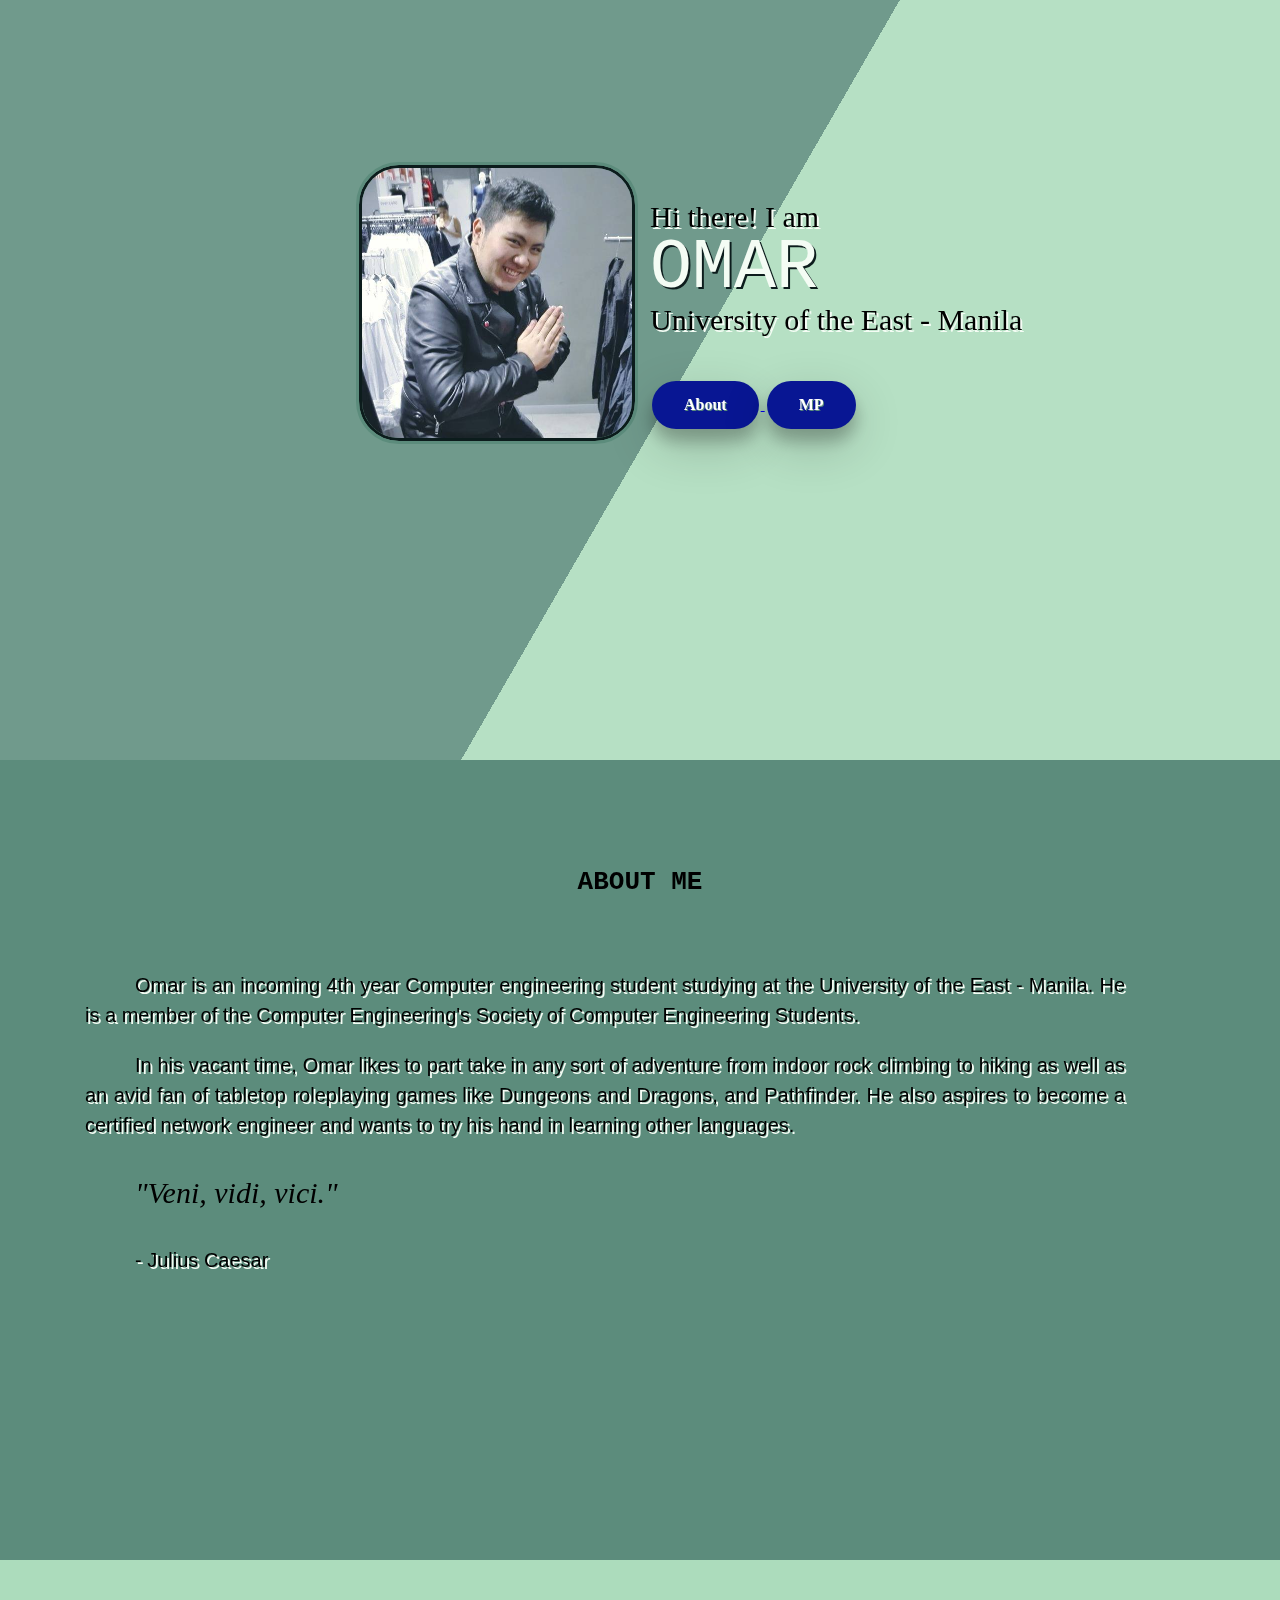
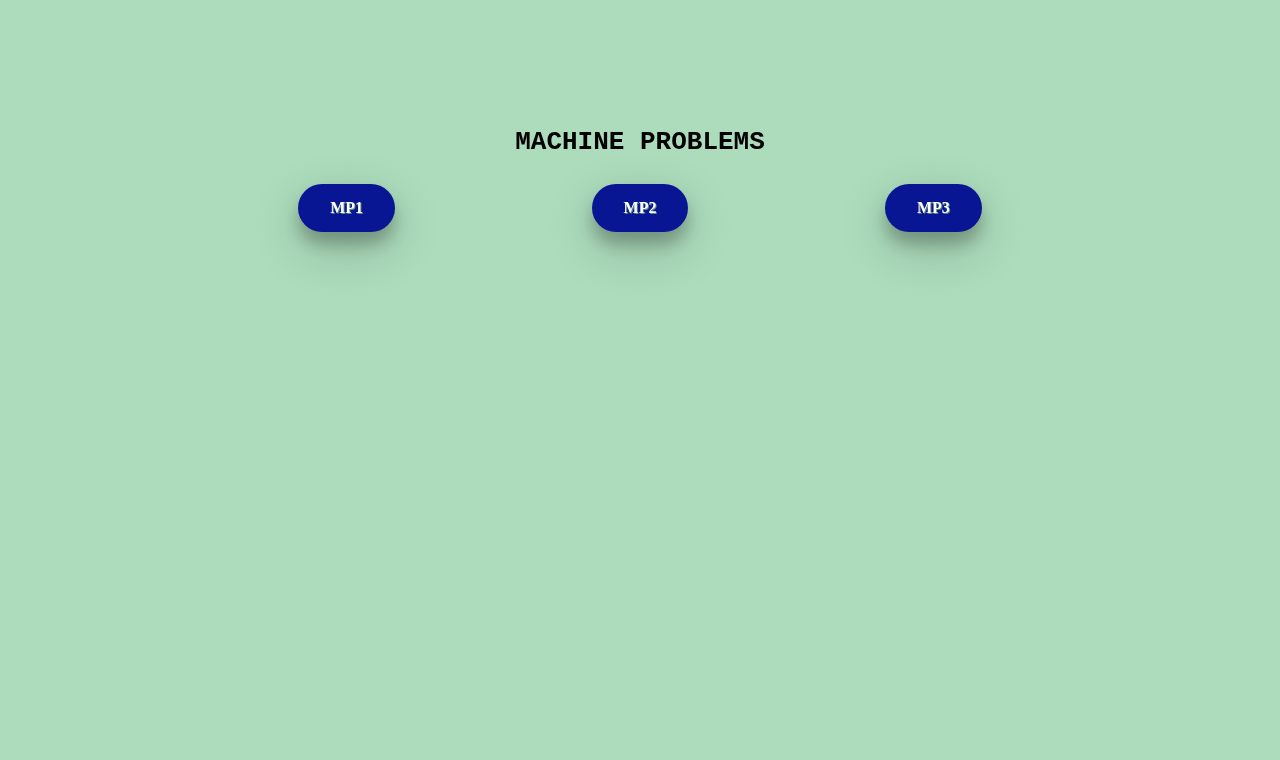
<file: web/index.html>
<!DOCTYPE html>
<html lang="en">
<head>
	<meta name="viewport" content="width=device-width, initial-scale=1">
	<link rel="stylesheet" href="mainface.css">
	<title>Omar's Portfolio</title>
</head>

<body>
	<div style="height: 600px;">
        <div class="bg"></div>
        <div class="bg bg2"></div>
        <div class="bg bg3"></div>
        <div class="content; row" style="margin-top: 12.5%;">
            <div class="column" style="text-align: right;">
                <img class="profilePic" src="fb_omar.jpg" width="270" height="270" alt="Profile Picture">
            </div>
            <div class="column">
                <div class="row">
                    <div class="column">
                        <p class="fontstyle" style="text-shadow: 2px 2px #f4fcf4;">Hi there! I am</p>
                        <p style="font-size: 70px; margin-top: -35px; font-family: monospace;
                        color: #f4fcf4; text-shadow: 2px 2px #0c1c1c;" >OMAR</p>
                        <p class="fontstyle" style="margin-top: -75px; text-shadow: 2px 2px #f4fcf4">University of the East - Manila</p>
                    </div>
                </div>
                <div class="row">
                    <div class="column">
						<a href="#about"><h1 class="button" style="text-align: center; text-shadow: 1px 1px #5c8c7c">About</h1>
						</a>
						<a href="#MP"><h1 class="button" style="text-align: center; text-shadow: 1px 1px #5c8c7c; margin-right: -10px;">MP</h1>
						</a>
					</div>
                </div>
            </div>
        </div>
    </div>
	
	<div style = "height: 800px; background-color: #5c8c7c">
		<div id="about">
			<br><br><br><br><br>
			<h1 style="text-align: center">ABOUT ME</h1>
		</div>
		
		<div class="row">
			<div class="column">
				<div class="text_container">
					<p class="text">Omar is an incoming 4th year Computer engineering student studying at the University of the East - Manila. He is a member of the Computer Engineering's Society of Computer Engineering Students.</p>
	
					<p class="text">In his vacant time, Omar likes to part take in any sort of adventure from indoor rock climbing to hiking as well as an avid fan of tabletop roleplaying games like Dungeons and Dragons, and Pathfinder. He also aspires to become a certified network engineer and wants to try his hand in learning other languages.</p>
			
					<p class="quotation">"Veni, vidi, vici."</p>
				
					<p class="text">- Julius Caesar</p>
				</div>
			</div>
		</div>
	</div>

	<div style = "height: 800px; background-color: #acdcbc">
		<div>
			<br><br><br><br><br>
			<h1 id="MP" style="text-align: center;"><br><br>MACHINE PROBLEMS</h1>
		</div>
	<div class="row">

	</div>
	<div class="row" style="margin-left: 200px; margin-right: 200px;">
		<div class="column" style="text-align: center;">
			<a href="MP1/bio_note.html" target="_blank">
				<h1 class="button" style="text-align: center; text-shadow: 1px 1px #5c8c7c">MP1</h1>
			</a>
		</div>
		
		<div class="column" style="text-align: center;">
			<a href="MP2/bio_note.html" target="_blank">
				<h1 class="button" style="text-align: center; text-shadow: 1px 1px #5c8c7c">MP2</h1>
			</a>
		</div>

		<div class="column" style="text-align: center;">
			<a href="MP3/MP3.html" target="_blank">
				<h1 class="button" style="text-align: center; text-shadow: 1px 1px #5c8c7c">MP3</h1>
			</a>
		</div>
	</div>
	</div>

	
</body>
</html>
</file>
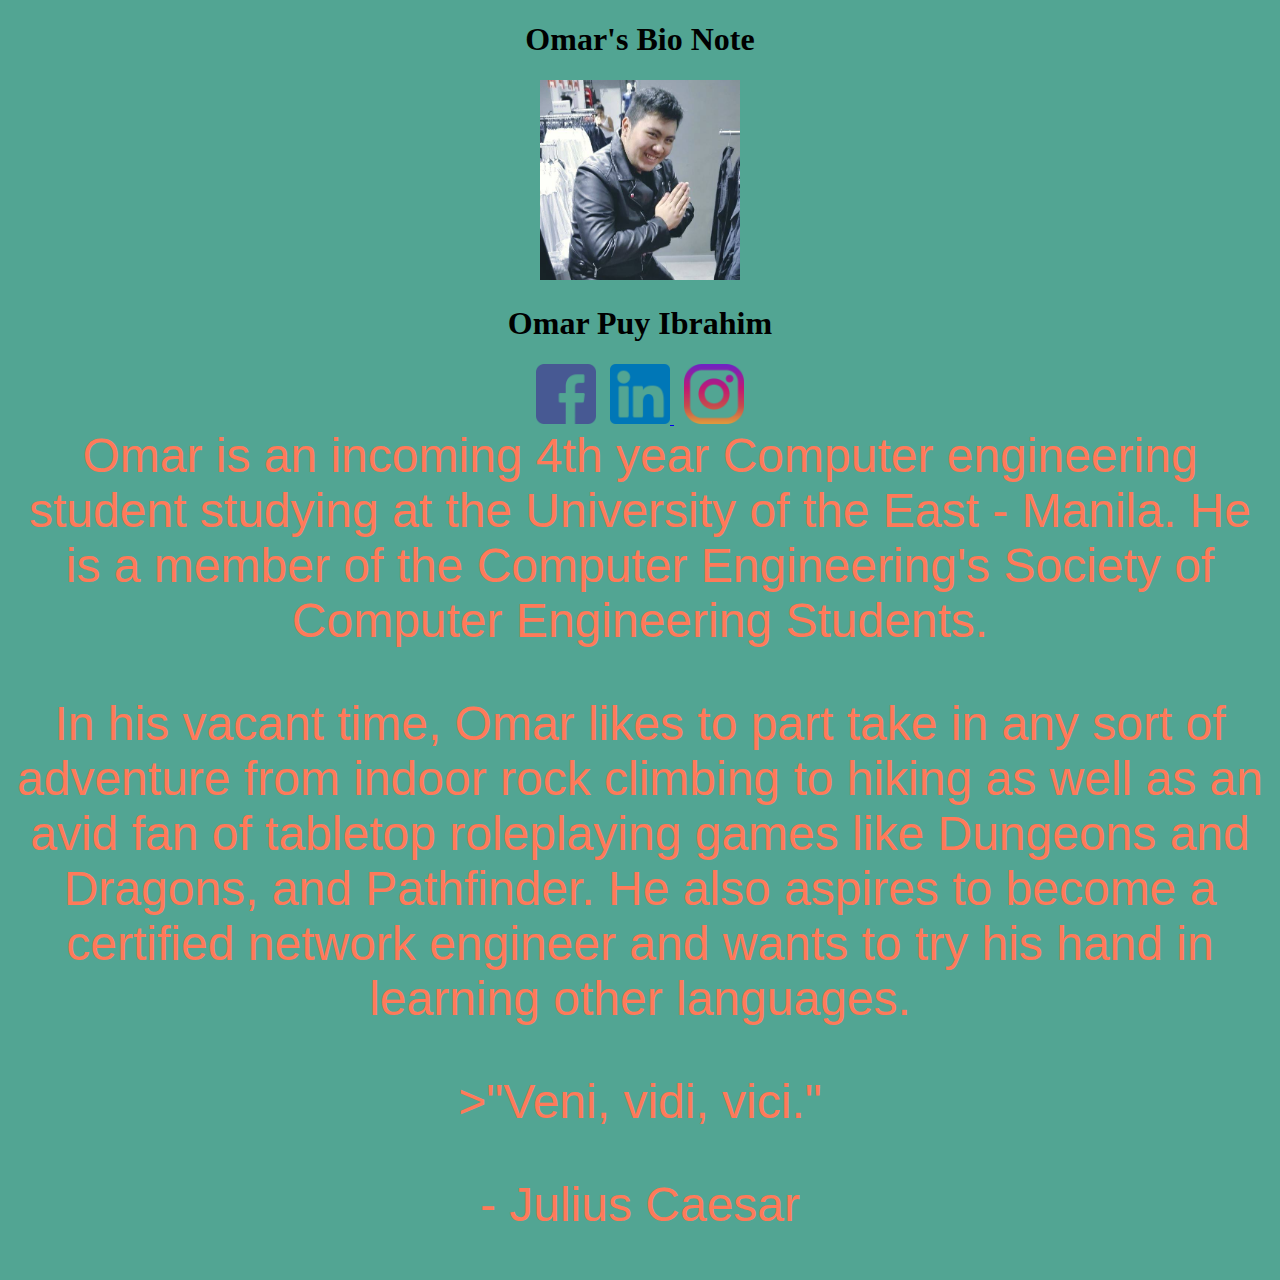
<file: MP1/bio_note.html>
<!DOCTYPE html>
<html lang="en">
<head>
	<title>Omar's Bio Note</title>
</head>

<body style="background-color:#52a593;">
	
	<h1 style="text-align:center">Omar's Bio Note
	</h1>

	<center>
		<img src="fb_omar.jpg" width="200" height="200">
		<h1>Omar Puy Ibrahim</h1>
		<div>
			<a href="https://www.facebook.com/omar.u.ibrahim/" target="_blank">
				<img src="facebook.png" width="60" height="60"></a>
			<a href="https://www.linkedin.com/in/omar-ibrahim-797aa3213/" target="_blank">
				<img src="linkedin.png" width="60" height="60" style="margin-left: 10px;"> </a>
			<a href="https://www.instagram.com/hungry_omar/" target="_blank">
				<img src="instagram.png" width="60" height="60" style="margin-left: 10px;">
			</a>
		</div>
		
		<div>
			<font face="Arial" size="20px" color="#FF7A59">Omar is an incoming 4th year Computer engineering student studying at the University of the East - Manila. He is a member of the Computer Engineering's Society of Computer Engineering Students.</p>

			<font face="Arial" size="20px" color="#FF7A59">In his vacant time, Omar likes to part take in any sort of adventure from indoor rock climbing to hiking as well as an avid fan of tabletop roleplaying games like Dungeons and Dragons, and Pathfinder. He also aspires to become a certified network engineer and wants to try his hand in learning other languages.</p>
		
			<font face="Arial" size="20px" color="#FF7A59">>"Veni, vidi, vici."</p>
			
			<font face="Arial" size="20px" color="#FF7A59">- Julius Caesar</p>
		</div>
	</center>
</body>
</html>
</file>
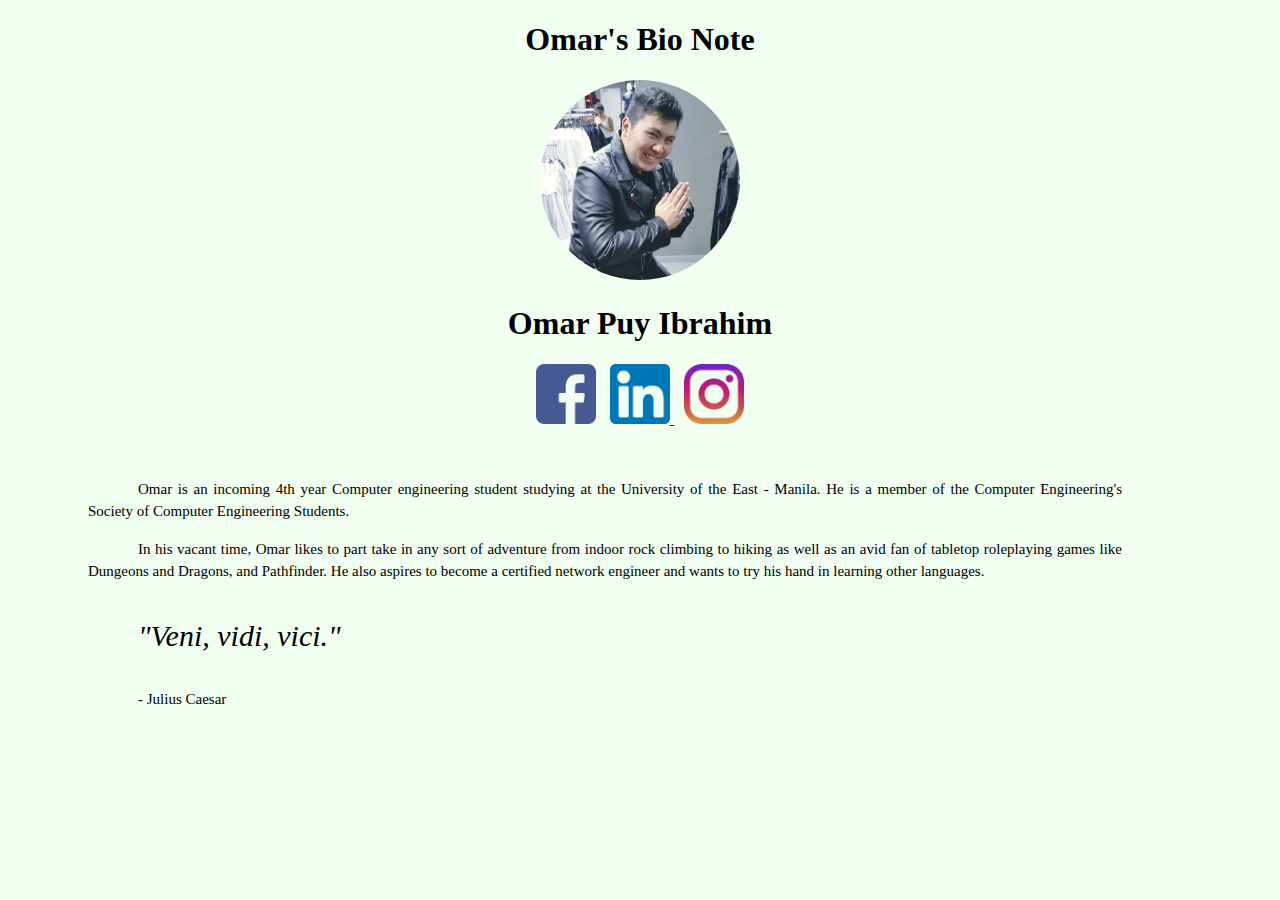
<file: MP2/bio_note.html>
<!DOCTYPE html>
<html lang="en">
<head>
	<title>Omar's Bio Note</title>
	<link rel="stylesheet" href="omar.css">
</head>

<body style="background-color:#f0fff0;">
	
	<h1 style="text-align:center">Omar's Bio Note
	</h1>

	<center>
		<img class="circle" src="fb_omar.jpg" width="200" height="200" alt="Profile Picture">
		<h1 style="text-align: center">Omar Puy Ibrahim</h1>
		<div>
			<a href="https://www.facebook.com/omar.u.ibrahim/" target="_blank">
				<img src="facebook.png" width="60" height="60"></a>
			<a href="https://www.linkedin.com/in/omar-ibrahim-797aa3213/" target="_blank">
				<img src="linkedin.png" width="60" height="60" style="margin-left: 10px;"> </a>
			<a href="https://www.instagram.com/hungry_omar/" target="_blank">
				<img src="instagram.png" width="60" height="60" style="margin-left: 10px;">
			</a>
		</div>
		
		<div class="text_container">
			<p class="text">Omar is an incoming 4th year Computer engineering student studying at the University of the East - Manila. He is a member of the Computer Engineering's Society of Computer Engineering Students.</p>

			<p class="text">In his vacant time, Omar likes to part take in any sort of adventure from indoor rock climbing to hiking as well as an avid fan of tabletop roleplaying games like Dungeons and Dragons, and Pathfinder. He also aspires to become a certified network engineer and wants to try his hand in learning other languages.</p>
		
			<p class="quotation">"Veni, vidi, vici."</p>
			
			<p class="text">- Julius Caesar</p>
		</div>
	</center>
</body>
</html>
</file>
<file: web/mainface.css>
.fontstyle {
    font-family: verdana;
    font-size: 30px;
}

.profilePic {
    border: solid #0c1c1c;
    border-radius: 40px 40px 40px 40px;
    text-align: center;
    outline-style: solid;
    outline-width: 3px;
    outline-color: #5c8c7c;
}

.blink_me {
    animation: blinker 1s linear infinite;
}
  
@keyframes blinker {
    50% {
      opacity: 0;
    }
}

.button {
    background-color: #081693;
    border: none;
    border-radius: 32px;
    color: white;
    margin: 4px 2px;
    padding: 15px 32px;
    text-decoration: none;
    display: inline-block;
    font-size: 16px;
    font-family: Verdana;
    box-shadow: 0 8px 16px 0 rgba(0,0,0,0.2), 0 6px 20px 0 rgba(0,0,0,0.19);
    box-shadow: 0 12px 16px 0 rgba(0,0,0,0.24), 0 17px 50px 0 rgba(0,0,0,0.19);
}

.bgmain {
    background-color: #acdcbc;
}

.column {
	flex: 50%;
	padding: 5px;
}

.main {
	margin-top: 0px;

}

.row {
	display: flex;
}

.text{
	font-size: 20px;
	font-family: Verdana, Geneva, Tahoma, sans-serif;
	line-height: 1.5;
	text-align: justify;
  	text-justify: inter-word;
    text-shadow: 2px 2px #f4fcf4;
}

.textbox {
    border: 2px solid #0c1c1c;
    margin-left: -12px;
    margin-top: 35px;
}

.text_container{
	text-indent: 50px;
	margin-top: 50px;
  	margin-bottom: 100px;
  	margin-right: 150px;
  	margin-left: 80px;
}

.quotation{
	font-size: 30px;
	font-style: italic;
	line-height: 1.5;
	text-align: justify;
  	text-justify: inter-word;
}

html {
    height:100%;
}

body {
margin:0;
}

.bg {
animation:slide 3s ease-in-out infinite alternate;
background-image: linear-gradient(-60deg, #acdcbc 50%, #5c8c7c 50%);
bottom:0;
left:-50%;
opacity:.5;
position:fixed;
right:-50%;
top:0;
z-index:-1;
}

.bg2 {
animation-direction:alternate-reverse;
animation-duration:4s;
}

.bg3 {
animation-duration:5s;
}

h1 {
font-family:monospace;
}

@keyframes slide {
0% {
  transform:translateX(-25%);
}
100% {
  transform:translateX(25%);
}
}

.parallax {
	background-image: url("images/background/1.png");

	height: 800px; 			
	
	background-attachment: fixed;
	background-position: center;
	background-repeat: no-repeat;
	background-size: cover;
}

@media only screen and (max-width: 600px) {
	.parallax {
		background-attachment: scroll;
	}		
}

.about-parallax {
	background-image: url("images/background/2.png");

	height: 800px; 			
	
	background-attachment: fixed;
	background-position: center;
	background-repeat: no-repeat;
	background-size: cover;
}

@media only screen and (max-width: 600px) {
	.about-parallax {
		background-attachment: scroll;
	}		
}
</file>
<file: MP2/omar.css>
.circle{
	border-radius: 50%;
	float: none;
}

.text{
	font-size: 15px;
	font-family: Verdana;
	line-height: 1.5;
	text-align: justify;
  	text-justify: inter-word;
}
.text_container{
	text-indent: 50px;
	margin-top: 50px;
  	margin-bottom: 100px;
  	margin-right: 150px;
  	margin-left: 80px;
}

.quotation{
	font-size: 30px;
	font-style: italic;
	line-height: 1.5;
	text-align: justify;
  	text-justify: inter-word;
}
</file>
